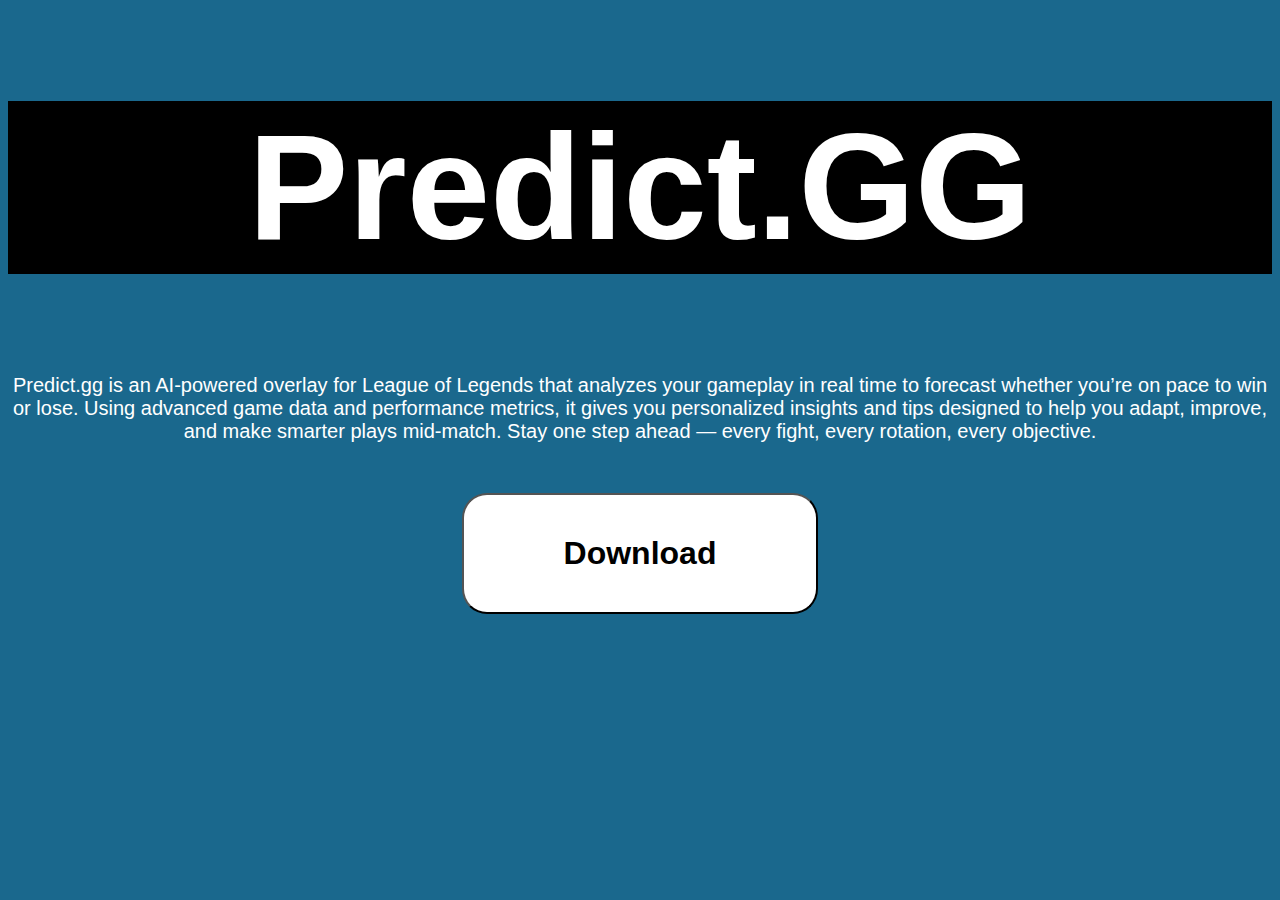
<file: index.html>
<!DOCTYPE html>
<html lang="en">
    <head>
        <meta charset="UTF-8" />
        <meta name="viewport" content="width=device-width,initial-scale=1.0" />
        <link rel="icon" href="LOL.png" type="image/png">
        <link rel="stylesheet" href="styles.css">
        <title> Predict.GG </title>
    </head>

    <body>
        <div class="prodname">
            <h1> Predict.GG </h1>
        </div>
        <div style="margin-bottom: 50px">
            <p>Predict.gg is an AI-powered overlay for League of Legends that analyzes your gameplay in real time to forecast whether you’re on pace to win or lose. Using advanced game data and performance metrics, it gives you personalized insights and tips designed to help you adapt, improve, and make smarter plays mid-match.
                Stay one step ahead — every fight, every rotation, every objective.</p>
        </div>
        <button> <a class="buttontext" href="Resume.pdf" download> Download </a></button>
    </body>
</html>
</file>
<file: styles.css>
html {
    font-family: 'Rajdhani', sans-serif;
    background-color: #1a688d;
}

h1 {
    color:#ffffff;
    font-size: 150px;
    text-align: center;
}

p{
    color:#ffffff;
    font-size:20px;
    text-align: center;
}

button {
    background-color: white;
    display: block;
    margin: 0 auto;
    padding: 40px 100px;
    background-color: white;
    font-size: 2em;
    border-radius: 25px;
    text-decoration: none;
}

.buttontext {
    color: black;
    text-decoration: none;
    font-weight: bold;
    border-radius: 10px;
}

button:hover{
    background-color: gold;
}

.prodname {
    font-weight: lighter;
    background-color: black;
    margin: 0px 0px 0px 0px;
}
</file>
